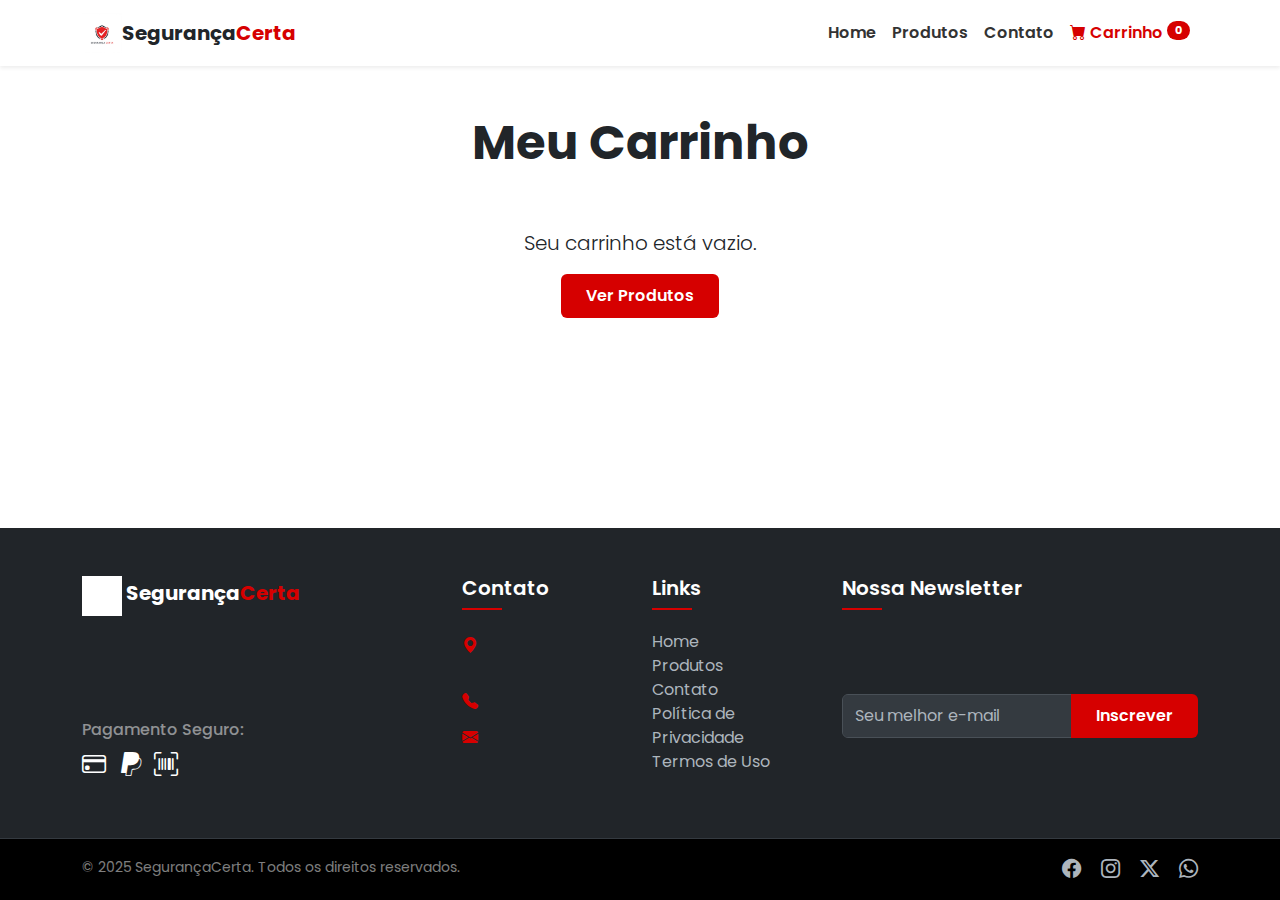
<file: loja-cameras/carrinho.html>
<!DOCTYPE html>
<html lang="pt-br">
<head>
    <meta charset="UTF-8">
    <meta name="viewport" content="width=device-width, initial-scale=1.0">
    <title>Carrinho de Compras - Segurança Certa</title>
    <link href="https://cdn.jsdelivr.net/npm/bootstrap@5.3.3/dist/css/bootstrap.min.css" rel="stylesheet">
    <link rel="stylesheet" href="https://cdn.jsdelivr.net/npm/bootstrap-icons@1.11.3/font/bootstrap-icons.min.css">
    <link rel="preconnect" href="https://fonts.googleapis.com">
    <link rel="preconnect" href="https://fonts.gstatic.com" crossorigin>
    <link href="https://fonts.googleapis.com/css2?family=Poppins:wght@300;400;600;700&display=swap" rel="stylesheet">
    <link rel="stylesheet" href="css/style.css">
</head>
<body>

    <nav class="navbar navbar-expand-lg navbar-light bg-white shadow-sm sticky-top">
        <div class="container">
            <a class="navbar-brand" href="index.html">
                <img src="img/logo.png" alt="Logo Segurança Certa" style="height: 40px;">
                <span class="fw-bold text-dark">Segurança<span class="text-custom-red">Certa</span></span>
            </a>
            <button class="navbar-toggler" type="button" data-bs-toggle="collapse" data-bs-target="#navbarNav" aria-controls="navbarNav" aria-expanded="false" aria-label="Toggle navigation">
                <span class="navbar-toggler-icon"></span>
            </button>
            <div class="collapse navbar-collapse" id="navbarNav">
                <ul class="navbar-nav ms-auto">
                    <li class="nav-item">
                        <a class="nav-link" href="index.html">Home</a>
                    </li>
                    <li class="nav-item">
                        <a class="nav-link" href="produtos.html">Produtos</a>
                    </li>
                    <li class="nav-item">
                        <a class="nav-link" href="contato.html">Contato</a>
                    </li>
                    <li class="nav-item">
                        <a class="nav-link active" aria-current="page" href="carrinho.html">
                            <i class="bi bi-cart-fill"></i> Carrinho
                            <span class="badge rounded-pill bg-custom-red" id="cart-count">0</span>
                        </a>
                    </li>
                </ul>
            </div>
        </div>
    </nav>

    <main class="container py-5">
        <div class="row">
            <div class="col text-center mb-5">
                <h1 class="display-5 fw-bold">Meu Carrinho</h1>
            </div>
        </div>

        <div id="cart-container">
            </div>

    </main>
    
    <footer class="site-footer">
        <div class="main-footer bg-dark text-white pt-5 pb-4">
            <div class="container">
                <div class="row">
    
                    <div class="col-md-6 col-lg-4 mb-4">
                        <div class="footer-widget">
                            <a class="navbar-brand mb-3 d-inline-block" href="index.html">
                                <img src="img/logo.png" alt="Logo Segurança Certa" style="height: 40px; filter: brightness(0) invert(1);">
                                <span class="fs-5 fw-bold text-white">Segurança<span class="text-custom-red">Certa</span></span>
                            </a>
                            <p class="text-muted">A sua loja de confiança para sistemas de segurança e monitoramento. Tecnologia de ponta para proteger o que mais importa.</p>
                            <div class="footer-payment-icons mt-3">
                                <h6 class="text-white-50">Pagamento Seguro:</h6>
                                <i class="bi bi-credit-card fs-4 me-2"></i>
                                <i class="bi bi-paypal fs-4 me-2"></i>
                                <i class="bi bi-upc-scan fs-4"></i> </div>
                        </div>
                    </div>
    
                    <div class="col-md-6 col-lg-2 mb-4">
                        <div class="footer-widget">
                            <h5 class="widget-title">Contato</h5>
                            <ul class="list-unstyled">
                                <li class="d-flex align-items-start mb-2">
                                    <i class="bi bi-geo-alt-fill text-custom-red me-2 mt-1"></i>
                                    <span class="text-muted">Av. Paulista, 1000<br>São Paulo, SP</span>
                                </li>
                                <li class="d-flex align-items-start mb-2">
                                    <i class="bi bi-telephone-fill text-custom-red me-2 mt-1"></i>
                                    <a href="tel:+5511999999999" class="text-muted">(11) 99999-9999</a>
                                </li>
                                <li class="d-flex align-items-start">
                                    <i class="bi bi-envelope-fill text-custom-red me-2 mt-1"></i>
                                    <a href="mailto:contato@segurancacerta.com" class="text-muted">contato@segurancacerta.com</a>
                                </li>
                            </ul>
                        </div>
                    </div>
    
                    <div class="col-md-6 col-lg-2 mb-4">
                        <div class="footer-widget">
                            <h5 class="widget-title">Links</h5>
                            <ul class="list-unstyled footer-links">
                                <li><a href="index.html">Home</a></li>
                                <li><a href="produtos.html">Produtos</a></li>
                                <li><a href="contato.html">Contato</a></li>
                                <li><a href="#">Política de Privacidade</a></li>
                                <li><a href="#">Termos de Uso</a></li>
                            </ul>
                        </div>
                    </div>
                    
                    <div class="col-md-6 col-lg-4 mb-4">
                        <div class="footer-widget">
                            <h5 class="widget-title">Nossa Newsletter</h5>
                            <p class="text-muted">Receba novidades e promoções exclusivas diretamente no seu e-mail.</p>
                            <form class="newsletter-form">
                                <div class="input-group">
                                    <input type="email" class="form-control" placeholder="Seu melhor e-mail" required>
                                    <button class="btn btn-custom-red" type="submit">Inscrever</button>
                                </div>
                            </form>
                        </div>
                    </div>
    
                </div>
            </div>
        </div>
    
        <div class="footer-bottom bg-black text-white-50 py-3">
            <div class="container">
                <div class="row">
                    <div class="col-md-6 text-center text-md-start mb-2 mb-md-0">
                        <small>&copy; 2025 SegurançaCerta. Todos os direitos reservados.</small>
                    </div>
                    <div class="col-md-6 text-center text-md-end">
                        <div class="social-links">
                            <a href="#" class="me-3"><i class="bi bi-facebook"></i></a>
                            <a href="#" class="me-3"><i class="bi bi-instagram"></i></a>
                            <a href="#" class="me-3"><i class="bi bi-twitter-x"></i></a>
                            <a href="#"><i class="bi bi-whatsapp"></i></a>
                        </div>
                    </div>
                </div>
            </div>
        </div>
    </footer>


    <script src="https://cdn.jsdelivr.net/npm/bootstrap@5.3.3/dist/js/bootstrap.bundle.min.js"></script>
    <script src="js/script.js"></script>
</body>
</html>
</file>
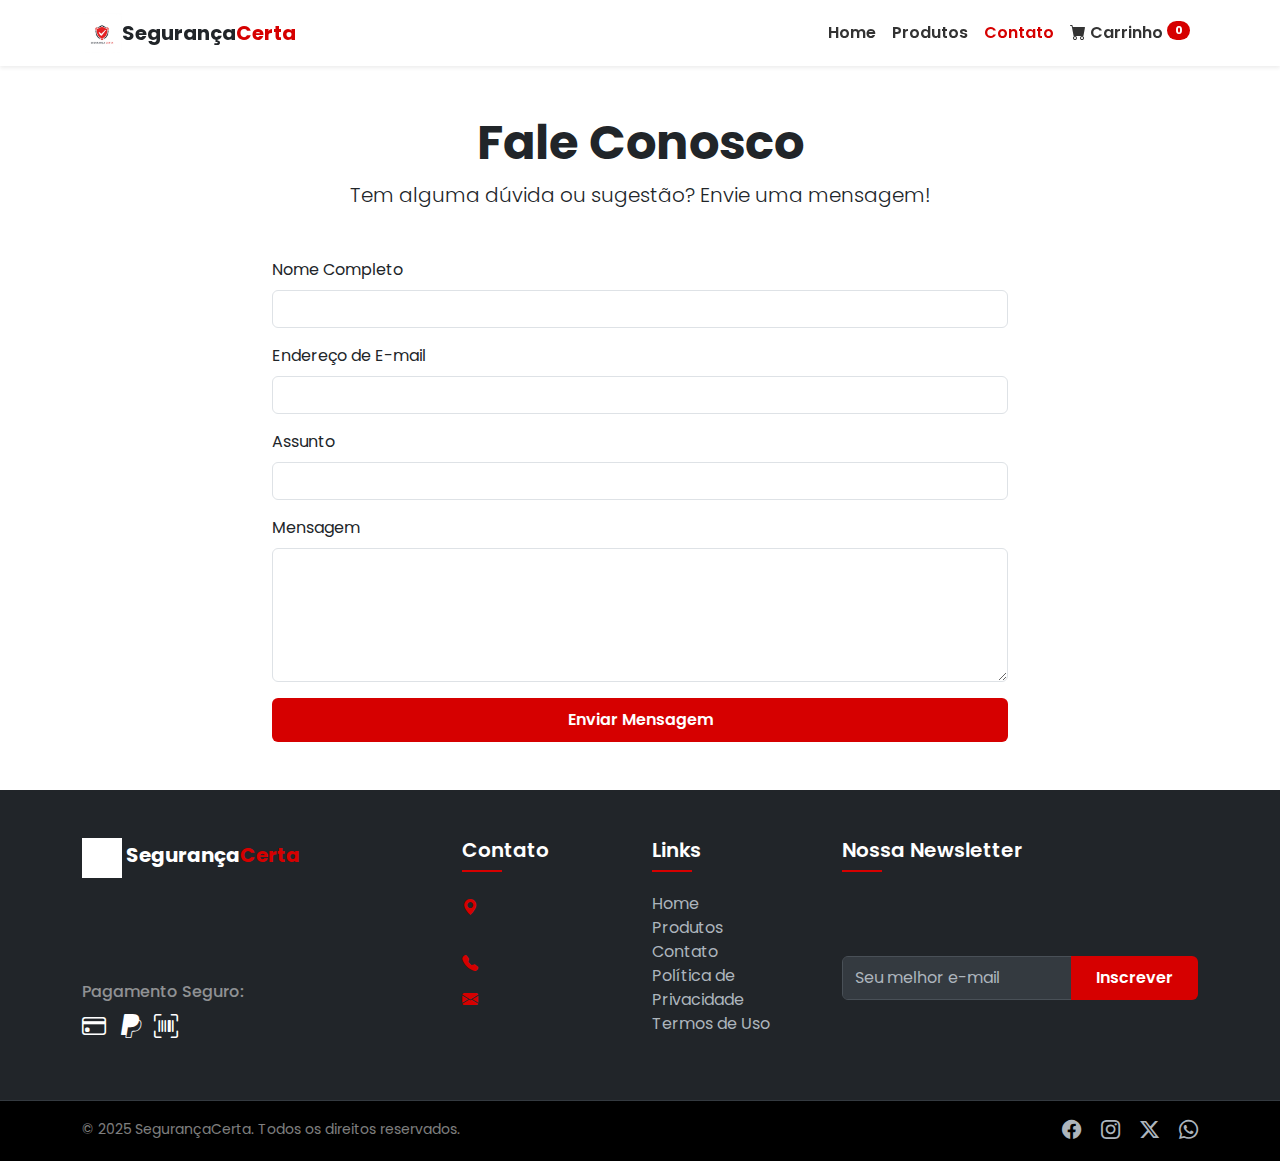
<file: loja-cameras/contato.html>
<!DOCTYPE html>
<html lang="pt-br">
<head>
    <meta charset="UTF-8">
    <meta name="viewport" content="width=device-width, initial-scale=1.0">
    <title>Contato - Segurança Certa</title>
    <link href="https://cdn.jsdelivr.net/npm/bootstrap@5.3.3/dist/css/bootstrap.min.css" rel="stylesheet">
    <link rel="stylesheet" href="https://cdn.jsdelivr.net/npm/bootstrap-icons@1.11.3/font/bootstrap-icons.min.css">
    <link rel="preconnect" href="https://fonts.googleapis.com">
    <link rel="preconnect" href="https://fonts.gstatic.com" crossorigin>
    <link href="https://fonts.googleapis.com/css2?family=Poppins:wght@300;400;600;700&display=swap" rel="stylesheet">
    <link rel="stylesheet" href="css/style.css">
</head>
<body>

    <nav class="navbar navbar-expand-lg navbar-light bg-white shadow-sm sticky-top">
        <div class="container">
            <a class="navbar-brand" href="index.html">
                <img src="img/logo.png" alt="Logo Segurança Certa" style="height: 40px;">
                <span class="fw-bold text-dark">Segurança<span class="text-custom-red">Certa</span></span>
            </a>
            <button class="navbar-toggler" type="button" data-bs-toggle="collapse" data-bs-target="#navbarNav" aria-controls="navbarNav" aria-expanded="false" aria-label="Toggle navigation">
                <span class="navbar-toggler-icon"></span>
            </button>
            <div class="collapse navbar-collapse" id="navbarNav">
                <ul class="navbar-nav ms-auto">
                    <li class="nav-item">
                        <a class="nav-link" href="index.html">Home</a>
                    </li>
                    <li class="nav-item">
                        <a class="nav-link" href="produtos.html">Produtos</a>
                    </li>
                    <li class="nav-item">
                        <a class="nav-link active" aria-current="page" href="contato.html">Contato</a>
                    </li>
                    <li class="nav-item">
                        <a class="nav-link" href="carrinho.html">
                            <i class="bi bi-cart-fill"></i> Carrinho
                            <span class="badge rounded-pill bg-custom-red" id="cart-count">0</span>
                        </a>
                    </li>
                </ul>
            </div>
        </div>
    </nav>

    <main class="container py-5">
        <div class="row justify-content-center">
            <div class="col-lg-8">
                <div class="text-center mb-5">
                    <h1 class="display-5 fw-bold">Fale Conosco</h1>
                    <p class="lead">Tem alguma dúvida ou sugestão? Envie uma mensagem!</p>
                </div>
                
                <form id="contact-form" novalidate>
                    <div class="mb-3">
                        <label for="nome" class="form-label">Nome Completo</label>
                        <input type="text" class="form-control" id="nome" required>
                        <div class="invalid-feedback">Por favor, insira seu nome.</div>
                    </div>
                    <div class="mb-3">
                        <label for="email" class="form-label">Endereço de E-mail</label>
                        <input type="email" class="form-control" id="email" required>
                        <div class="invalid-feedback">Por favor, insira um e-mail válido.</div>
                    </div>
                    <div class="mb-3">
                        <label for="assunto" class="form-label">Assunto</label>
                        <input type="text" class="form-control" id="assunto" required>
                        <div class="invalid-feedback">Por favor, insira o assunto.</div>
                    </div>
                    <div class="mb-3">
                        <label for="mensagem" class="form-label">Mensagem</label>
                        <textarea class="form-control" id="mensagem" rows="5" required></textarea>
                        <div class="invalid-feedback">Por favor, escreva sua mensagem.</div>
                    </div>
                    <button type="submit" class="btn btn-custom-red w-100">Enviar Mensagem</button>
                </form>
            </div>
        </div>
    </main>

    <footer class="site-footer">
        <div class="main-footer bg-dark text-white pt-5 pb-4">
            <div class="container">
                <div class="row">
    
                    <div class="col-md-6 col-lg-4 mb-4">
                        <div class="footer-widget">
                            <a class="navbar-brand mb-3 d-inline-block" href="index.html">
                                <img src="img/logo.png" alt="Logo Segurança Certa" style="height: 40px; filter: brightness(0) invert(1);">
                                <span class="fs-5 fw-bold text-white">Segurança<span class="text-custom-red">Certa</span></span>
                            </a>
                            <p class="text-muted">A sua loja de confiança para sistemas de segurança e monitoramento. Tecnologia de ponta para proteger o que mais importa.</p>
                            <div class="footer-payment-icons mt-3">
                                <h6 class="text-white-50">Pagamento Seguro:</h6>
                                <i class="bi bi-credit-card fs-4 me-2"></i>
                                <i class="bi bi-paypal fs-4 me-2"></i>
                                <i class="bi bi-upc-scan fs-4"></i> </div>
                        </div>
                    </div>
    
                    <div class="col-md-6 col-lg-2 mb-4">
                        <div class="footer-widget">
                            <h5 class="widget-title">Contato</h5>
                            <ul class="list-unstyled">
                                <li class="d-flex align-items-start mb-2">
                                    <i class="bi bi-geo-alt-fill text-custom-red me-2 mt-1"></i>
                                    <span class="text-muted">Av. Paulista, 1000<br>São Paulo, SP</span>
                                </li>
                                <li class="d-flex align-items-start mb-2">
                                    <i class="bi bi-telephone-fill text-custom-red me-2 mt-1"></i>
                                    <a href="tel:+5511999999999" class="text-muted">(11) 99999-9999</a>
                                </li>
                                <li class="d-flex align-items-start">
                                    <i class="bi bi-envelope-fill text-custom-red me-2 mt-1"></i>
                                    <a href="mailto:contato@segurancacerta.com" class="text-muted">contato@segurancacerta.com</a>
                                </li>
                            </ul>
                        </div>
                    </div>
    
                    <div class="col-md-6 col-lg-2 mb-4">
                        <div class="footer-widget">
                            <h5 class="widget-title">Links</h5>
                            <ul class="list-unstyled footer-links">
                                <li><a href="index.html">Home</a></li>
                                <li><a href="produtos.html">Produtos</a></li>
                                <li><a href="contato.html">Contato</a></li>
                                <li><a href="#">Política de Privacidade</a></li>
                                <li><a href="#">Termos de Uso</a></li>
                            </ul>
                        </div>
                    </div>
                    
                    <div class="col-md-6 col-lg-4 mb-4">
                        <div class="footer-widget">
                            <h5 class="widget-title">Nossa Newsletter</h5>
                            <p class="text-muted">Receba novidades e promoções exclusivas diretamente no seu e-mail.</p>
                            <form class="newsletter-form">
                                <div class="input-group">
                                    <input type="email" class="form-control" placeholder="Seu melhor e-mail" required>
                                    <button class="btn btn-custom-red" type="submit">Inscrever</button>
                                </div>
                            </form>
                        </div>
                    </div>
    
                </div>
            </div>
        </div>
    
        <div class="footer-bottom bg-black text-white-50 py-3">
            <div class="container">
                <div class="row">
                    <div class="col-md-6 text-center text-md-start mb-2 mb-md-0">
                        <small>&copy; 2025 SegurançaCerta. Todos os direitos reservados.</small>
                    </div>
                    <div class="col-md-6 text-center text-md-end">
                        <div class="social-links">
                            <a href="#" class="me-3"><i class="bi bi-facebook"></i></a>
                            <a href="#" class="me-3"><i class="bi bi-instagram"></i></a>
                            <a href="#" class="me-3"><i class="bi bi-twitter-x"></i></a>
                            <a href="#"><i class="bi bi-whatsapp"></i></a>
                        </div>
                    </div>
                </div>
            </div>
        </div>
    </footer>


    <script src="https://cdn.jsdelivr.net/npm/bootstrap@5.3.3/dist/js/bootstrap.bundle.min.js"></script>
    <script src="js/script.js"></script>
</body>
</html>
</file>
<file: loja-cameras/css/style.css>
/* css/style.css */

/* --- GERAL E FONTES --- */
body {
    font-family: 'Poppins', sans-serif;
    display: flex;
    flex-direction: column;
    min-height: 100vh;
}

main {
    flex-grow: 1;
}

/* --- CORES CUSTOMIZADAS --- */
.text-custom-red {
    color: #d60000;
}

.bg-custom-red {
    background-color: #d60000;
    border-color: #d60000;
}

.btn-custom-red {
    background-color: #d60000;
    color: #ffffff;
    border: none;
    padding: 10px 25px;
    font-weight: 600;
    transition: background-color 0.3s ease, transform 0.2s ease;
}

.btn-custom-red:hover {
    background-color: #a70000;
    color: #ffffff;
    transform: translateY(-2px);
}

/* --- NAVBAR --- */
.navbar-brand {
    display: flex;
    align-items: center;
}

.nav-link {
    font-weight: 600;
    color: #333;
    transition: color 0.3s ease;
}

.nav-link:hover, .nav-link.active {
    color: #d60000 !important;
}

#cart-count {
    font-size: 0.7rem;
    vertical-align: top;
}

/* --- HERO BANNER (PÁGINA INICIAL) --- */
#hero {
    height: 60vh;
    background: url('../img/banner.png') no-repeat center center;
    background-size: cover;
    position: relative;
    color: #fff;
}

/* Overlay escuro para melhorar a legibilidade do texto */
#hero::before {
    content: '';
    position: absolute;
    top: 0;
    left: 0;
    right: 0;
    bottom: 0;
    background-color: rgba(0, 0, 0, 0.5);
}

/* Garante que o conteúdo fique acima do overlay */
#hero .container {
    position: relative;
    z-index: 2;
}


/* --- SEÇÃO DIFERENCIAIS --- */
#diferenciais .card {
    transition: transform 0.3s ease, box-shadow 0.3s ease;
}

#diferenciais .card:hover {
    transform: translateY(-5px);
    box-shadow: 0 8px 25px rgba(0,0,0,0.1) !important;
}

/* --- PÁGINA DE PRODUTOS --- */
.card-product {
    transition: box-shadow 0.3s ease;
}

.card-product:hover {
    box-shadow: 0 4px 15px rgba(0,0,0,0.1);
}

.card-product .card-img-top {
    width: 100%;
    height: 200px;
    object-fit: cover;
}

.card-price {
    font-size: 1.5rem;
    font-weight: 700;
    color: #d60000;
}

/* --- PÁGINA DO CARRINHO --- */
.cart-item img {
    width: 80px;
    height: 80px;
    object-fit: cover;
    border-radius: 5px;
}

/* --- FOOTER --- */
footer a:hover {
    color: #d60000 !important;
    text-decoration: underline !important;
}


/* ADICIONE ESTAS NOVAS REGRAS AO FINAL DO SEU ARQUIVO CSS */

/* --- SEÇÃO DEPOIMENTOS --- */
.testimonial-card {
    border: none;
    background-color: #f8f9fa; /* Um cinza bem claro */
    border-left: 4px solid #d60000;
    transition: transform 0.3s ease, box-shadow 0.3s ease;
}

.testimonial-card:hover {
    transform: translateY(-5px);
    box-shadow: 0 8px 25px rgba(0,0,0,0.08);
}

.testimonial-card .blockquote-footer {
    color: #555;
    font-weight: 600;
}

/* --- SEÇÃO CTA FINAL --- */
.cta-banner .btn-light {
    transition: background-color 0.3s ease, color 0.3s ease;
}

.cta-banner .btn-light:hover {
    background-color: #f8f9fa;
    color: #a70000;
}




/* ========================================= */
/* ESTILOS DO NOVO RODAPÉ PROFISSIONAL
/* ========================================= */

/* Remove o estilo antigo genérico do footer */
footer {
    background-color: transparent !important;
}

.site-footer a {
    color: #adb5bd; /* Um cinza mais claro que o text-muted padrão */
    text-decoration: none;
    transition: color 0.3s ease;
}

.site-footer a:hover {
    color: #d60000 !important;
}

/* Título dos Widgets */
.footer-widget .widget-title {
    font-weight: 600;
    margin-bottom: 20px;
    padding-bottom: 10px;
    position: relative;
    color: #ffffff;
}

/* Linha vermelha decorativa abaixo dos títulos */
.footer-widget .widget-title::after {
    content: '';
    position: absolute;
    bottom: 0;
    left: 0;
    width: 40px;
    height: 2px;
    background-color: #d60000;
}

/* Formulário da Newsletter */
.newsletter-form .form-control {
    background-color: #343a40;
    border-color: #495057;
    color: #ffffff;
}

.newsletter-form .form-control:focus {
    background-color: #343a40;
    border-color: #d60000;
    box-shadow: 0 0 0 0.25rem rgba(214, 0, 0, 0.25);
    color: #ffffff;
}

.newsletter-form .form-control::placeholder {
    color: #adb5bd;
}

/* Rodapé Inferior */
.footer-bottom {
    border-top: 1px solid #343a40;
}

.footer-bottom .social-links a {
    font-size: 1.2rem;
    color: #adb5bd;
}

.footer-bottom .social-links a:hover {
    color: #ffffff !important;
}






/* ========================================= */
/* ESTILOS DA PÁGINA DE DETALHES DO PRODUTO
/* ========================================= */

.card-link {
    text-decoration: none;
    color: inherit;
}

/* Galeria de Imagens */
.main-product-image {
    width: 100%;
    height: auto;
    object-fit: cover;
}

.thumbnail-gallery .thumbnail-image {
    width: 80px;
    height: 80px;
    object-fit: cover;
    cursor: pointer;
    opacity: 0.6;
    transition: opacity 0.3s ease, border-color 0.3s ease;
    border: 2px solid transparent;
}

.thumbnail-gallery .thumbnail-image:hover {
    opacity: 1;
}

.thumbnail-gallery .thumbnail-image.active {
    opacity: 1;
    border-color: #d60000;
}

/* Título e Preço */
.product-title {
    font-weight: 700;
}

/* Seletor de quantidade */
.quantity-selector {
    max-width: 150px;
}

.quantity-selector .form-control {
    border-left: 0;
    border-right: 0;
    box-shadow: none;
}
.quantity-selector .form-control:focus {
    border-color: #ced4da;
}
</file>
